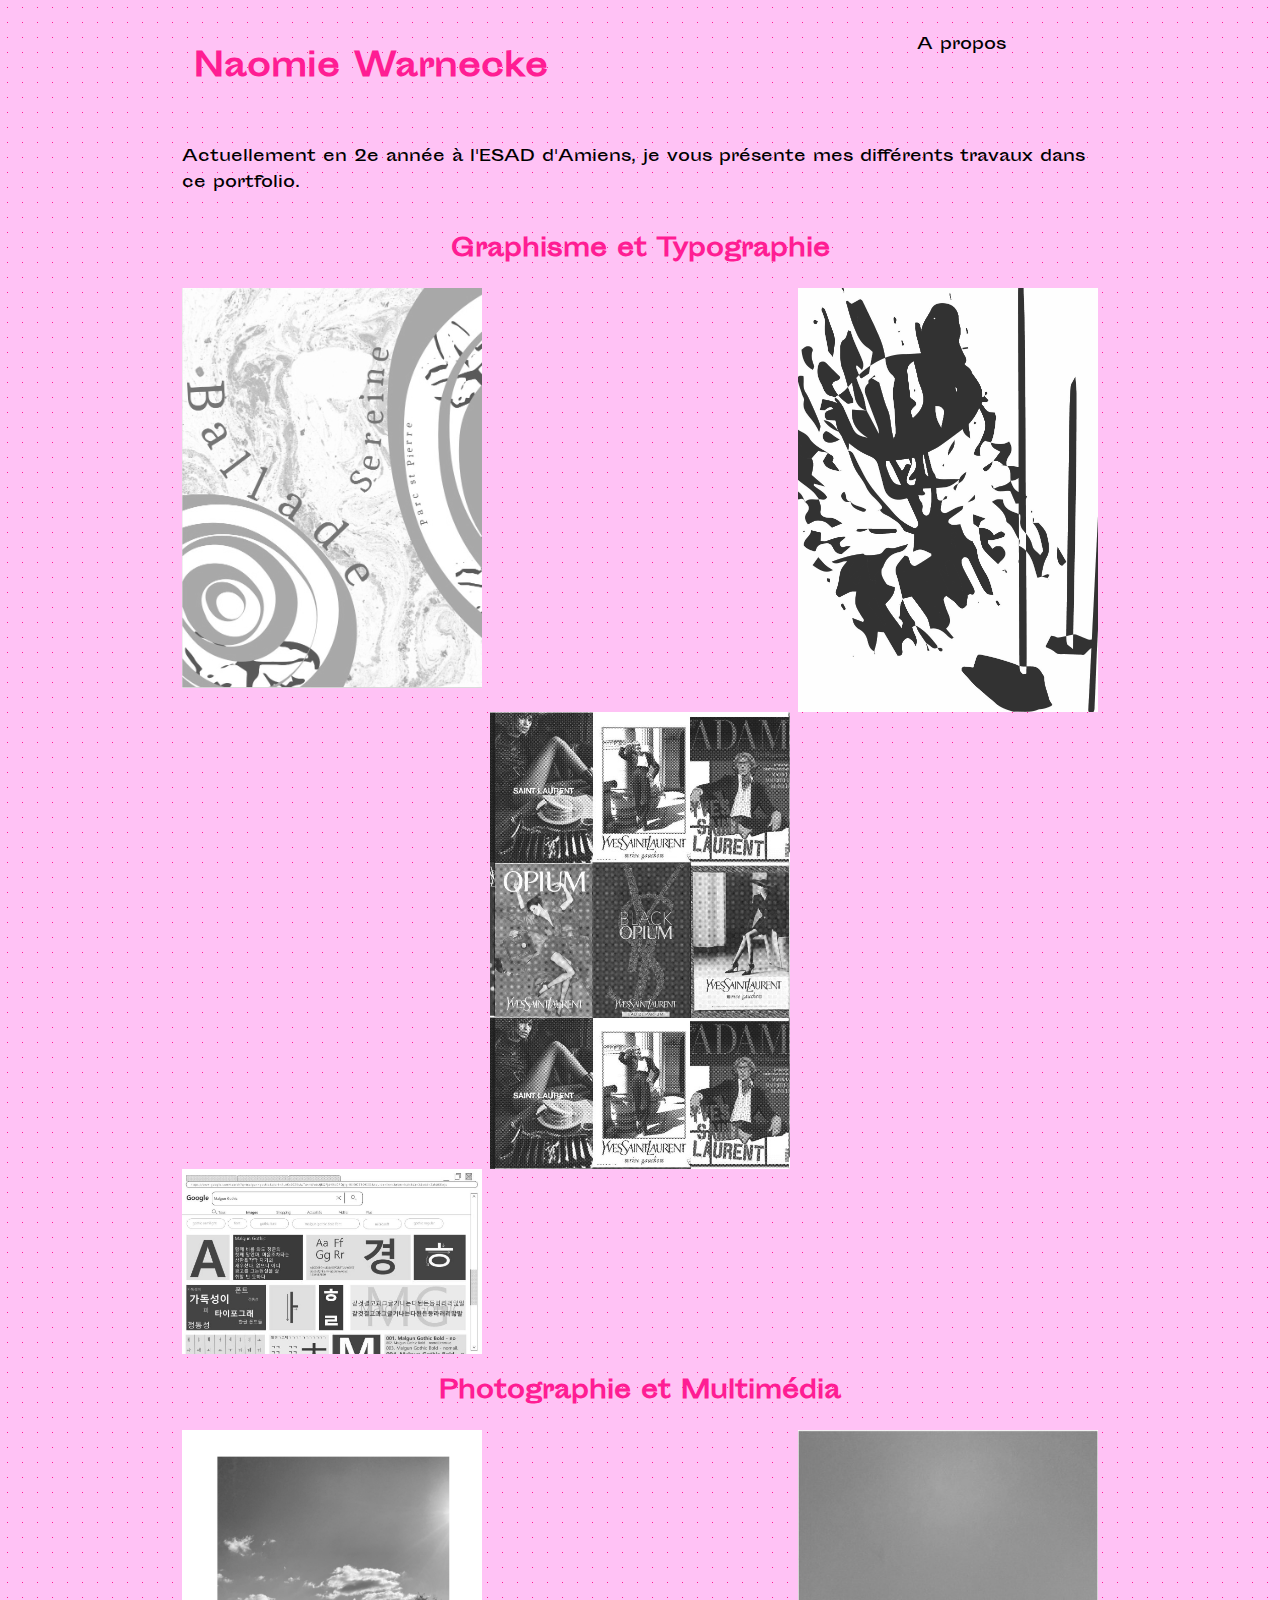
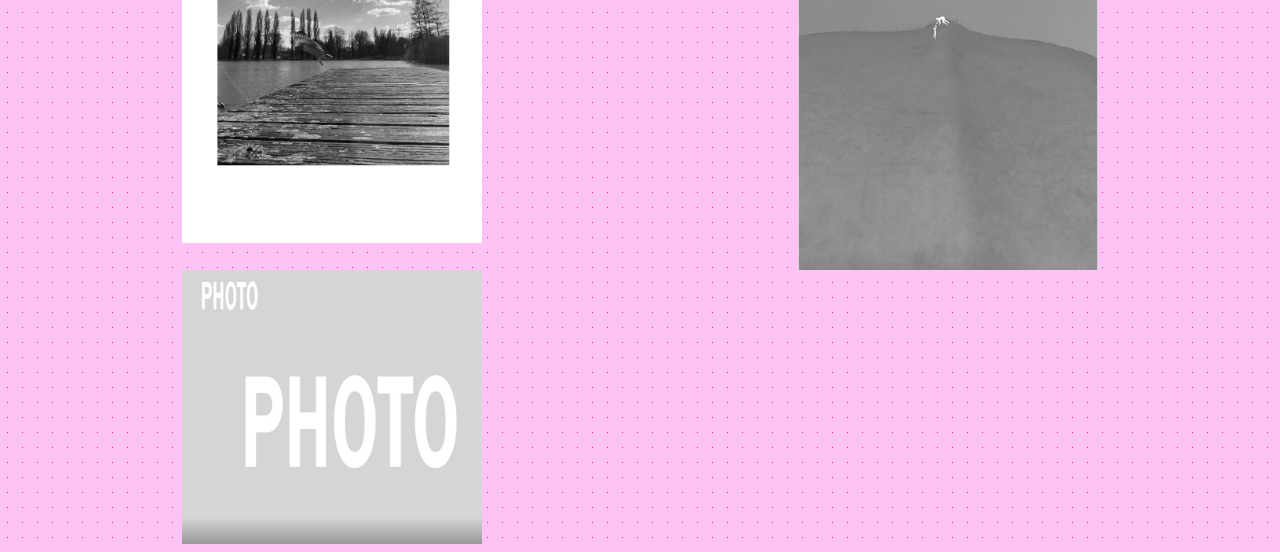
<file: portfolio/index.html>
<!DOCTYPE html>
<html lang="fr">

<head>
    <meta charset="UTF-8">
    <meta http-equiv="X-UA-Compatible" content="IE=edge">
    <meta name="viewport" content="width=device-width, initial-scale=1.0">
    <title>Portfolio-Naomie-Warnecke</title>
    <!-- lien CSS -->
    <link rel="stylesheet" href="style.css">
</head>

<body class="index">
    <h1 class="title">Naomie Warnecke</h1>
    <div class="grid">
            <div class="child"> 
            <p>A propos</p>
            </div>
    </div>
   <p class="desc">Actuellement en 2e année à l'ESAD d'Amiens, 
    je vous présente mes différents travaux dans ce portfolio.
    </p>

    <h2 class="sous-titre">Graphisme et Typographie</h2>

    <a href="balade-sereine.html"><img src="img/affiche-lieu.jpg" alt="Balade Sereine"></a>
    <b></b>
    <a href="a2-composition.html"><img src="img/abstract.jpg" alt="A2"></a>
    <b></b>
    <a href="edition-ysl.html"><img src="img/ysl-couv-int.jpg" alt="Edition YSL"></a>
    <b></b>
    <a class="miniaturespe" href="specimen.html"><img src="img/speciment-img.jpg" alt="Specimen"></a>

    <h2 class="sous-titre">Photographie et Multimédia</h2>

    <a href="histoire-de-paysage.html"><img src="img/histoire de paysage.jpg" alt="Histoire de Paysage"></a>
    <b></b>
    <a href="8-concepts.html"><img src="img/concepts.jpg" alt="8 minis concepts"></a>
    <a class="hori" href="animation.html"><img src="img/anime-mot.jpg" alt="Animation mots" width="300"></a>

</body>

</html>
</file>
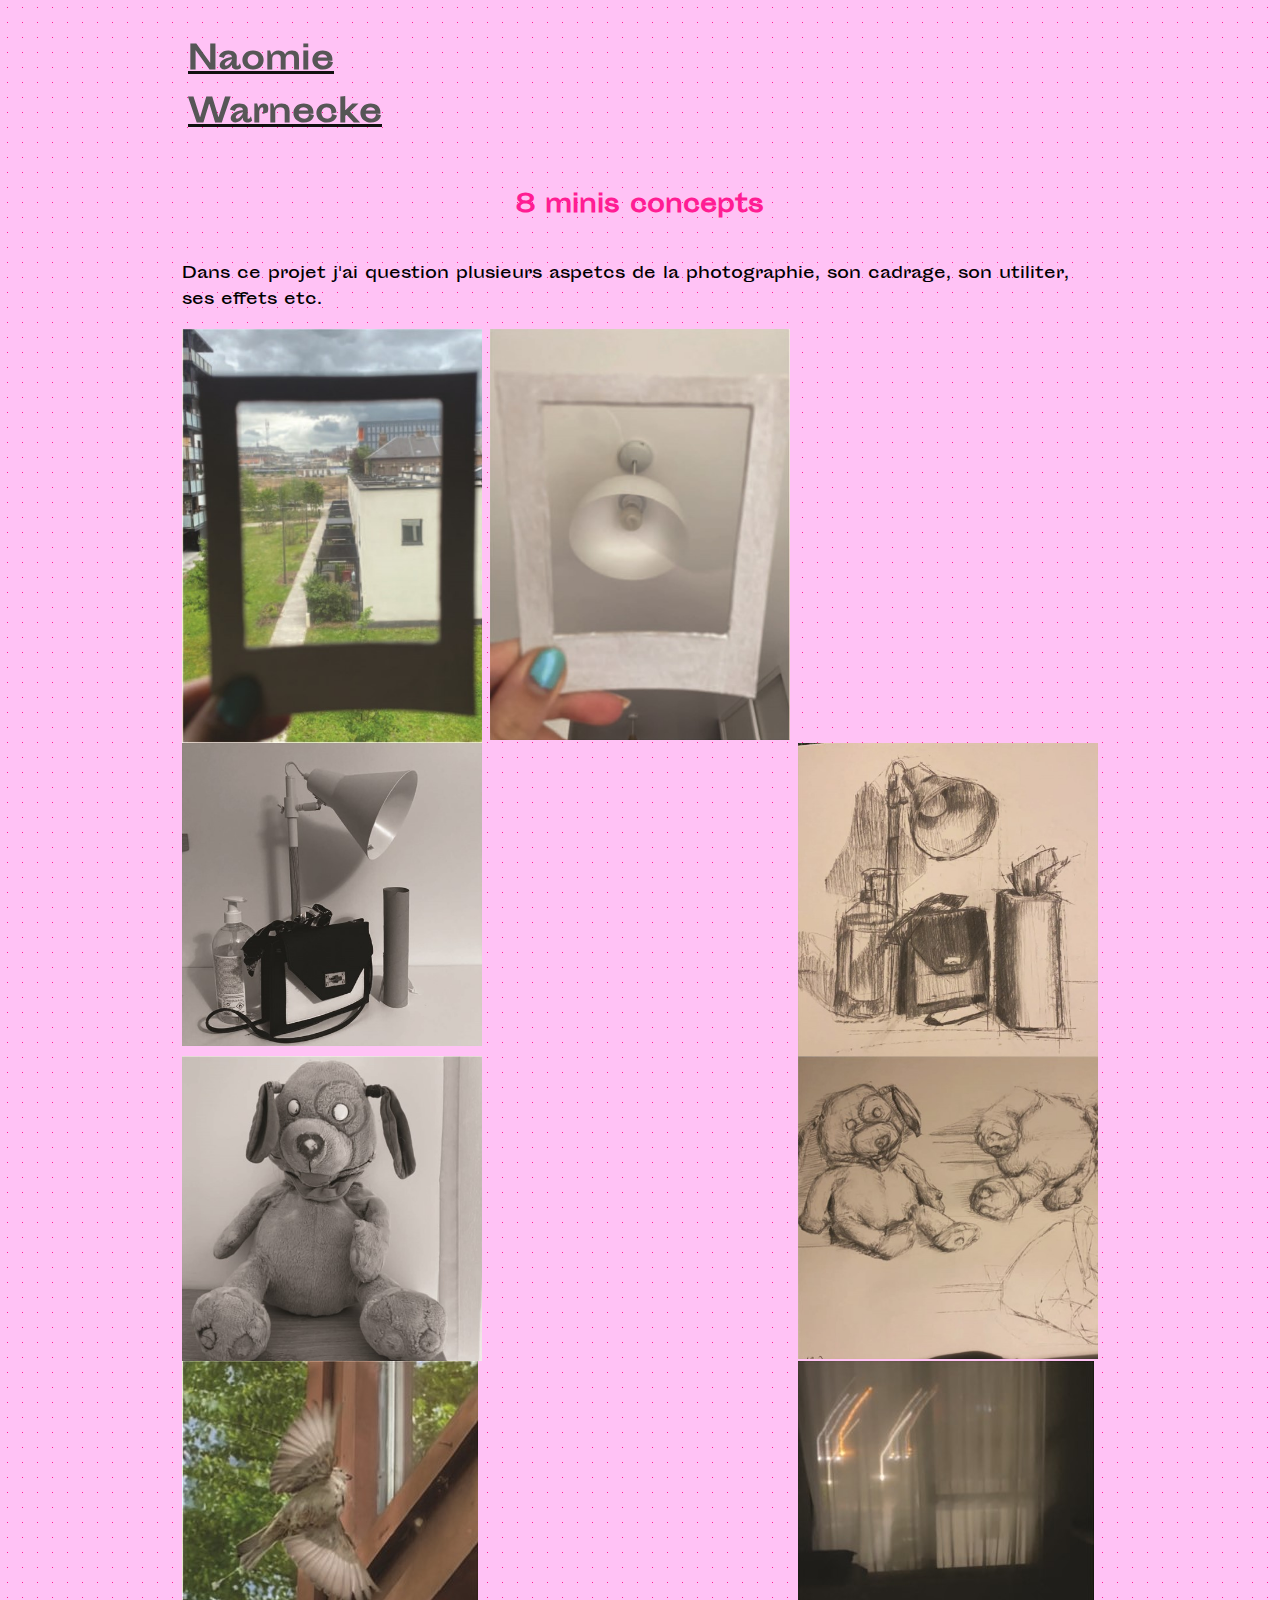
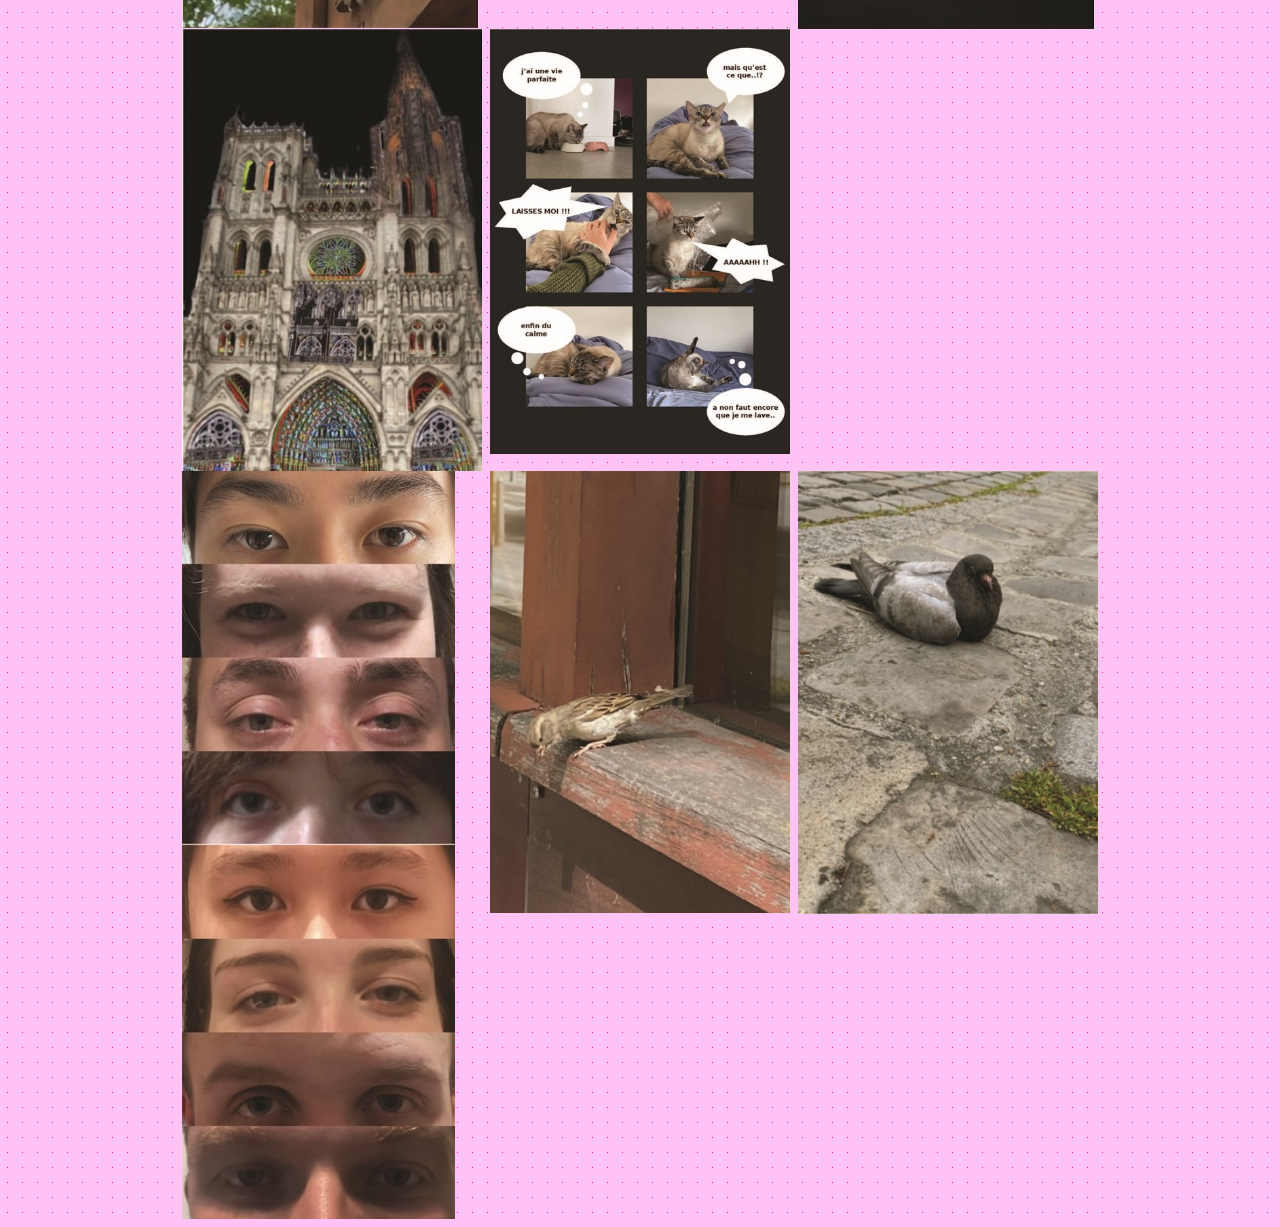
<file: portfolio/8-concepts.html>
<!DOCTYPE html>
<html lang="fr">
<head>
    <meta charset="UTF-8">
    <meta http-equiv="X-UA-Compatible" content="IE=edge">
    <meta name="viewport" content="width=device-width, initial-scale=1.0">
    <title>8 minis concepts</title>
    <link rel="stylesheet" href="style.css">
</head>
<!--description a afficher quand on passe la souri
    8 minis concepts-->
<body class="photo-concepts">
    <a href="index.html">
        <h1 class="title">Naomie Warnecke</h1>
    </a>
    <div class="grid">
        <b></b>
        <div class="child"> <br>
          
        </div>
    </div>

    <h2 class="sous-titre">8 minis concepts</h2>
    <p class="desc">Dans ce projet j'ai question plusieurs aspetcs de la photographie,
        son cadrage, son utiliter, ses effets etc.
    </p>
    
    <img src="img/concept-cadre-1.jpg" alt="photo-concepts">
    <img src="img/concept-cadre-2.jpg" alt="photo-concepts">
    <b></b>
    <img src="img/concept-cadre-3.jpg" alt="photo-concepts">
    <b></b>
    <img src="img/concept-cadre-4.jpg" alt="photo-concepts">
    <img src="img/concept-image-photo-2.jpg" alt="photo-concepts">
    <b></b>
    <img src="img/concept-image-photo-1.jpg" alt="photo-concepts">
    <img src="img/concept-instant-1.jpg" alt="photo-concepts">
    <b></b>
    <img src="img/concept-instant-2.jpg" alt="photo-concepts">

    <img src="img/concept-me.jpg" alt="photo-concepts">
    <img src="img/concept-snow.jpg" alt="photo-concepts">
    <b></b>
    <img src="img/concept-totem.jpg" alt="photo-concepts">
    <img src="img/concept-mort-1.jpg" alt="photo-concepts">
    <img src="img/concept-mort-2.jpg" alt="photo-concepts">


</body>
</html>
</file>
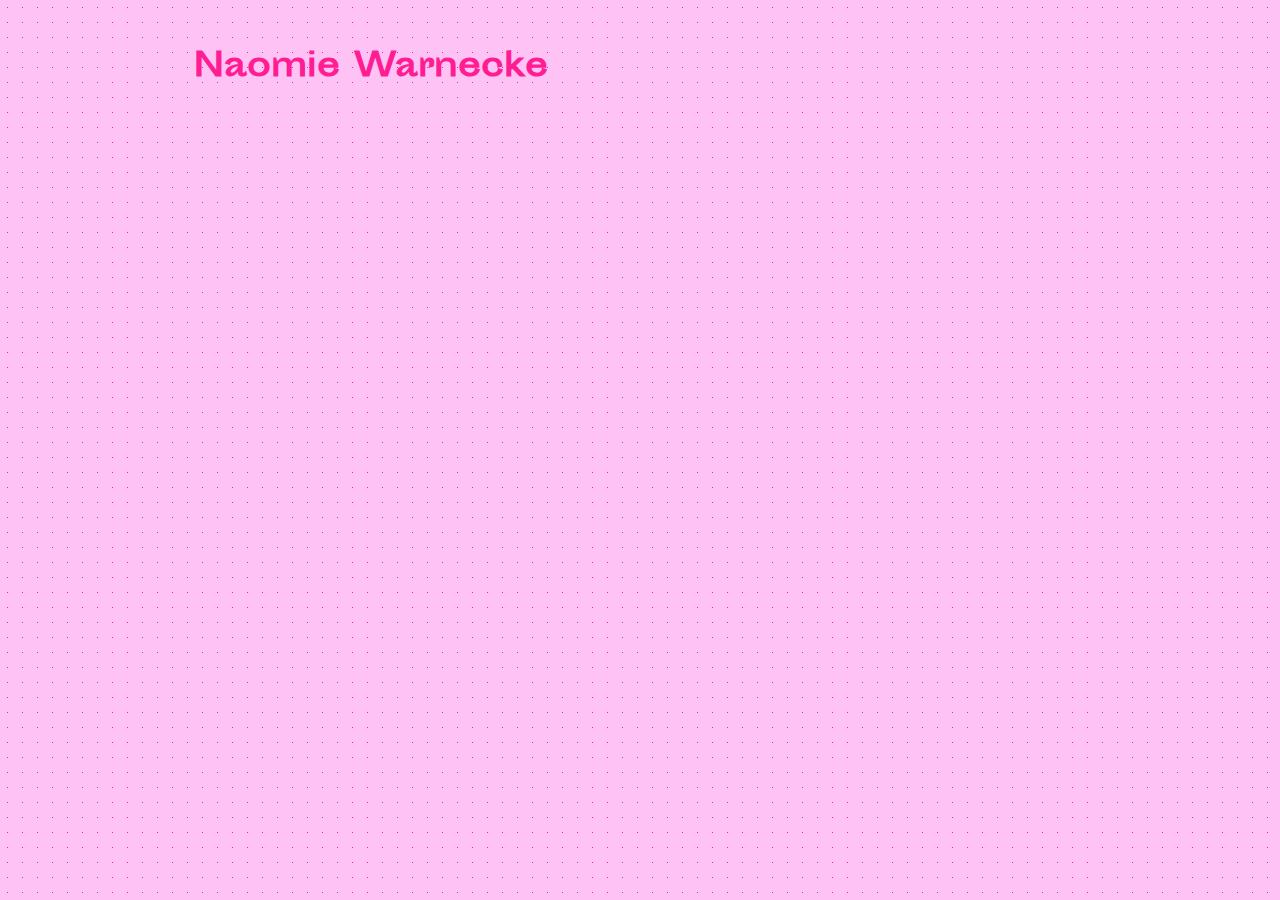
<file: portfolio/a-propos.html>
<!DOCTYPE html>
<html lang="en">
<head>
    <meta charset="UTF-8">
    <meta name="viewport" content="width=device-width, initial-scale=1.0">
    <meta http-equiv="X-UA-Compatible" content="ie=edge">
    <title>A Propos</title>
    <link rel="stylesheet" href="style.css">
</head>
<body class="index">
    <h1 class="title">Naomie Warnecke</h1>
  
</body>
</html>
</file>
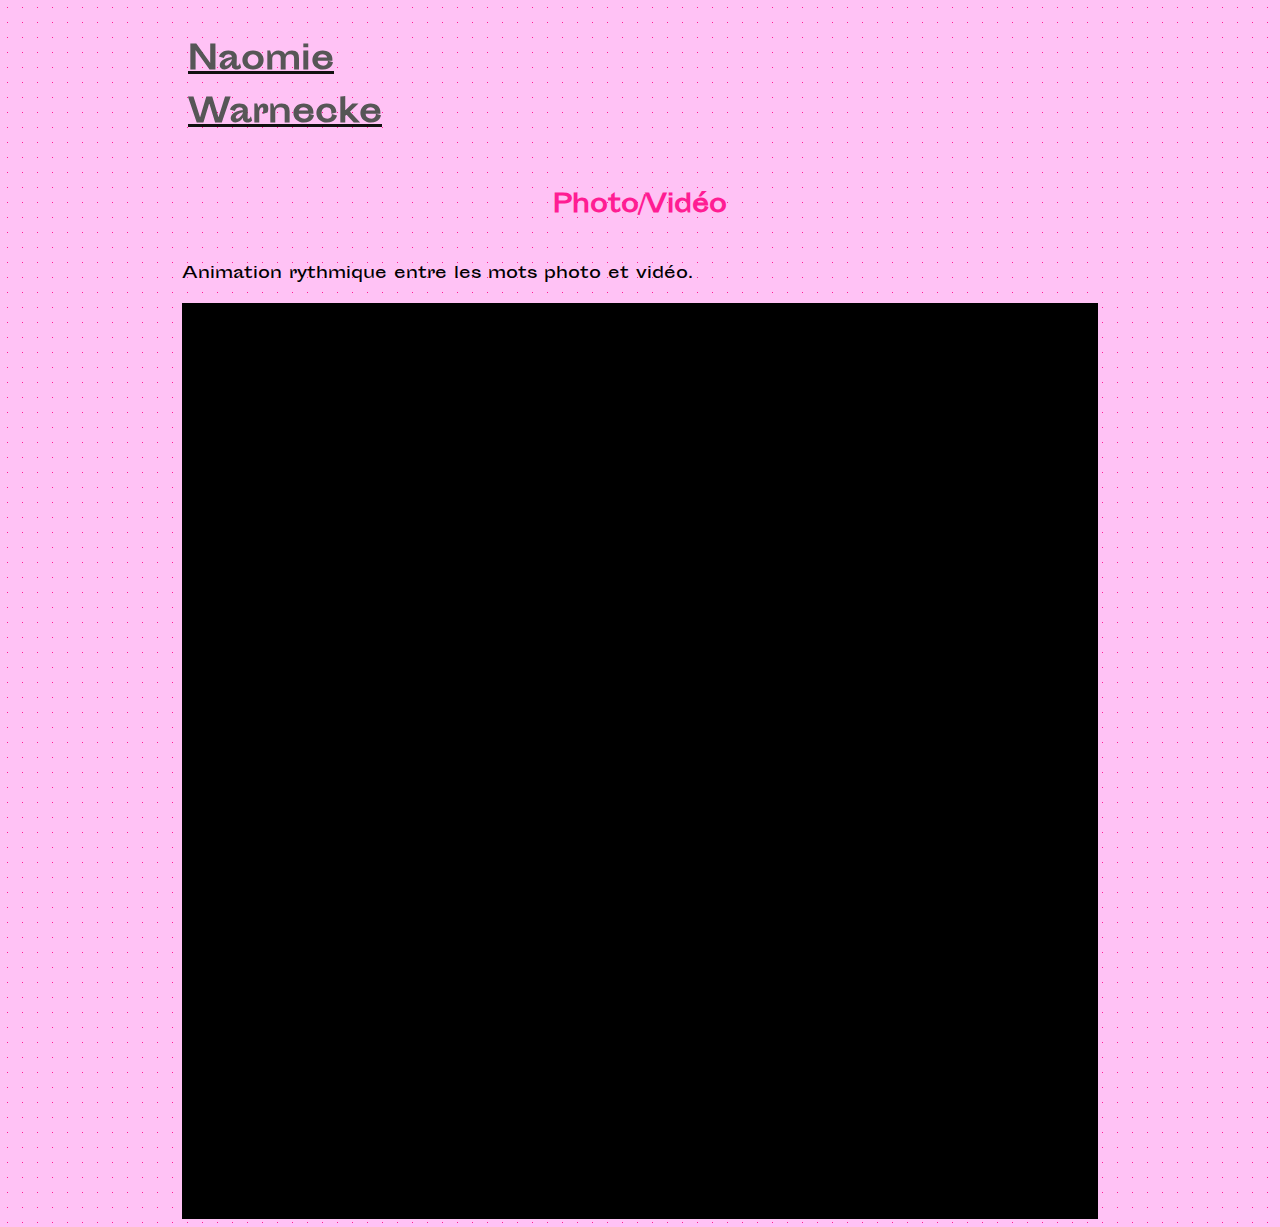
<file: portfolio/animation.html>
<!DOCTYPE html>
<html lang="fr">
<head>
    <meta charset="UTF-8">
    <meta http-equiv="X-UA-Compatible" content="IE=edge">
    <meta name="viewport" content="width=device-width, initial-scale=1.0">
    <title>animation</title>
    <link rel="stylesheet" href="style.css">
</head>
<!--description a afficher quand on passe la souri
    Anilation ritmique : Photo / Video-->
<body>
    <body class="animation">
        <a href="index.html">
            <h1 class="title">Naomie Warnecke</h1>
        </a>
        <div class="grid">
            <b></b>
            <div class="child"> <br>
               
            </div>
        </div>

        <h2 class="sous-titre">Photo/Vidéo</h2>

        <p class="desc">Animation rythmique entre les mots photo et vidéo.</p>

        <video class="video" src="img/animation.m4v"></video>
    
</body>
</html>
</file>
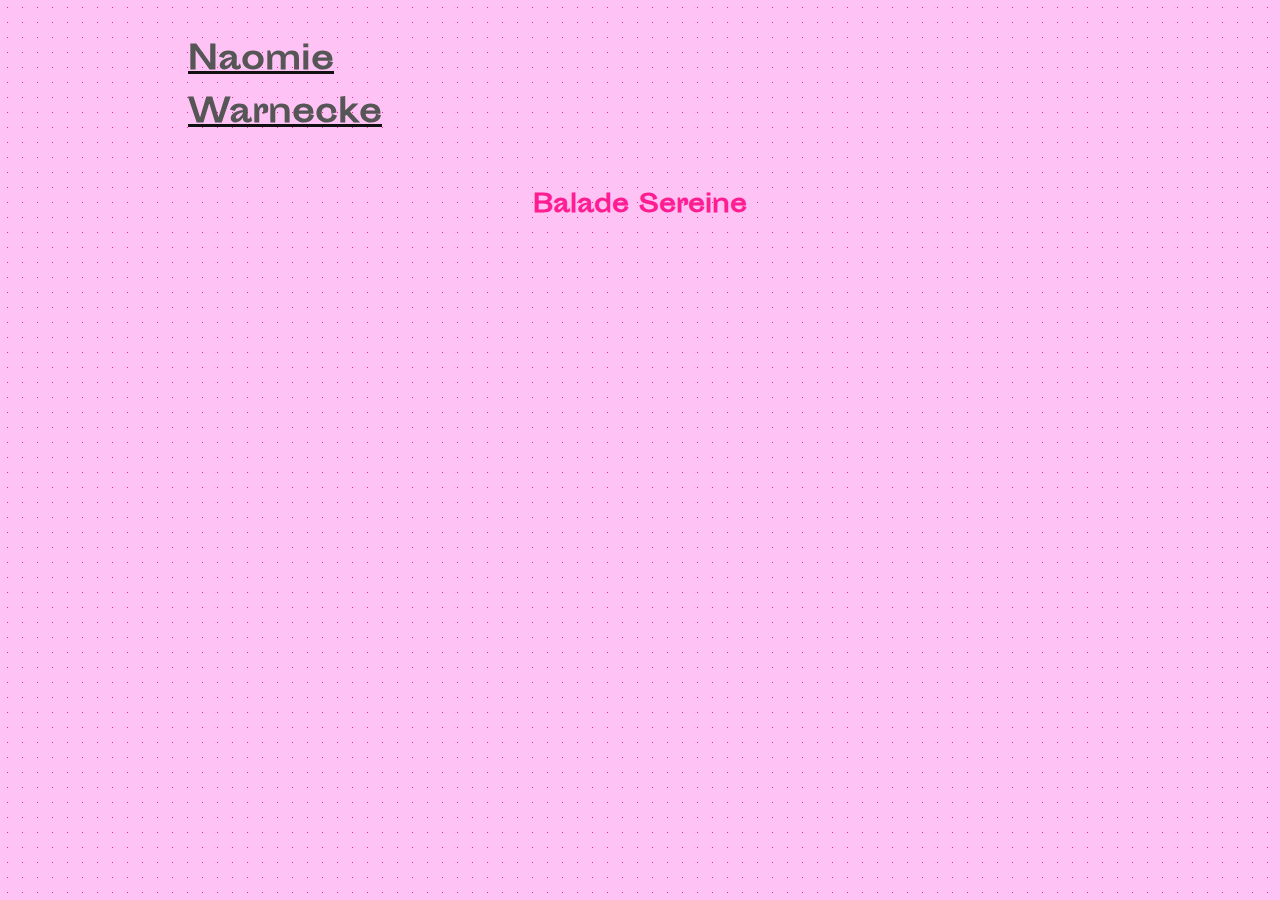
<file: portfolio/balade-sereine.html>
<!DOCTYPE html>
<html lang="fr">
<head>
    <meta charset="UTF-8">
    <meta name="viewport" content="width=device-width, initial-scale=1.0">
    <meta http-equiv="X-UA-Compatible" content="ie=edge">
    <title>Instalation</title>
    <link rel="stylesheet" href="style.css">
</head>
<!--description a afficher quand on passe la souri
    Instalation : Balade Sereine-->
<body class="balade-sereine">
        <a href="index.html"><h1 class="title">Naomie Warnecke</h1></a>
        <div class="grid">
            <b></b>
            <div class="child"> <br>
               
               <!--prendre photo du projet-->
            </div>
        </div>
<h2 class="sous-titre">Balade Sereine</h2>

</body>
</html>
</file>
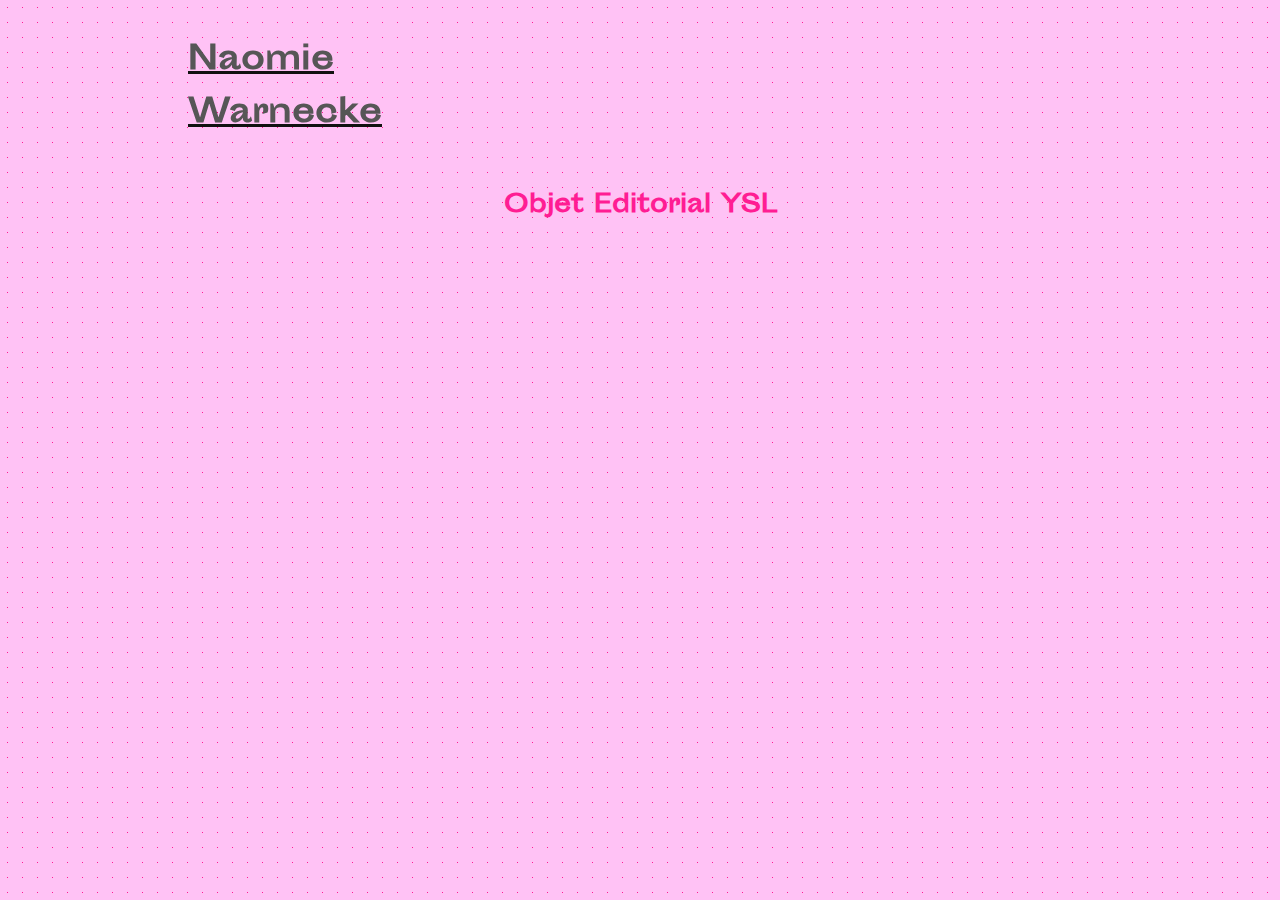
<file: portfolio/edition-ysl.html>
<!DOCTYPE html>
<html lang="fr">
<head>
    <meta charset="UTF-8">
    <meta name="viewport" content="width=device-width, initial-scale=1.0">
    <meta http-equiv="X-UA-Compatible" content="ie=edge">
    <title>Edition YSL</title>
    <link rel="stylesheet" href="style.css">
</head>
<!--description a afficher quand on passe la souri
    Objet editorial : Yves Saint Laurent-->
<body class="edition-ysl">
        <a href="index.html"><h1 class="title">Naomie Warnecke</h1></a>
        <div class="grid">
            <b></b>
            <div class="child"> <br>
                
                <!--prendre photo du projet-->
               
            </div>
        </div>
<h2 class="sous-titre">Objet Editorial YSL</h2>   
</body>
</html>
</file>
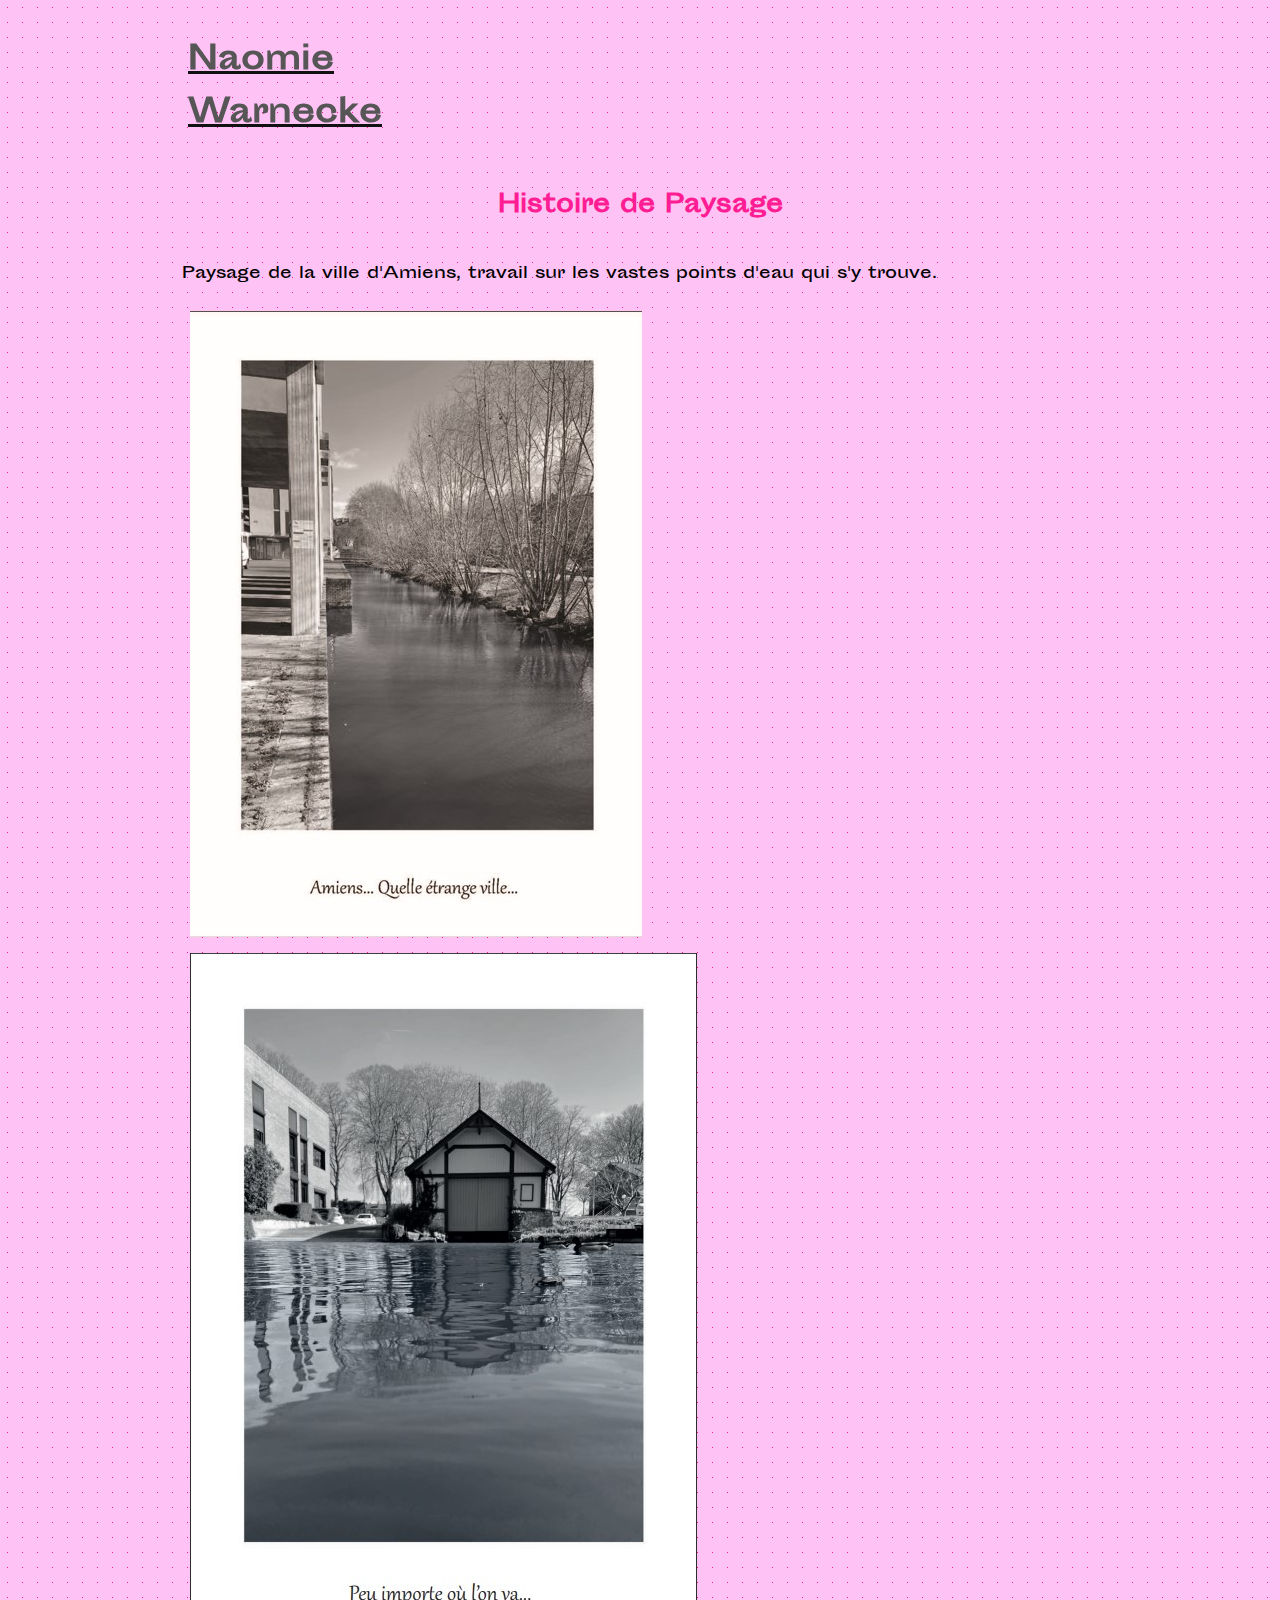
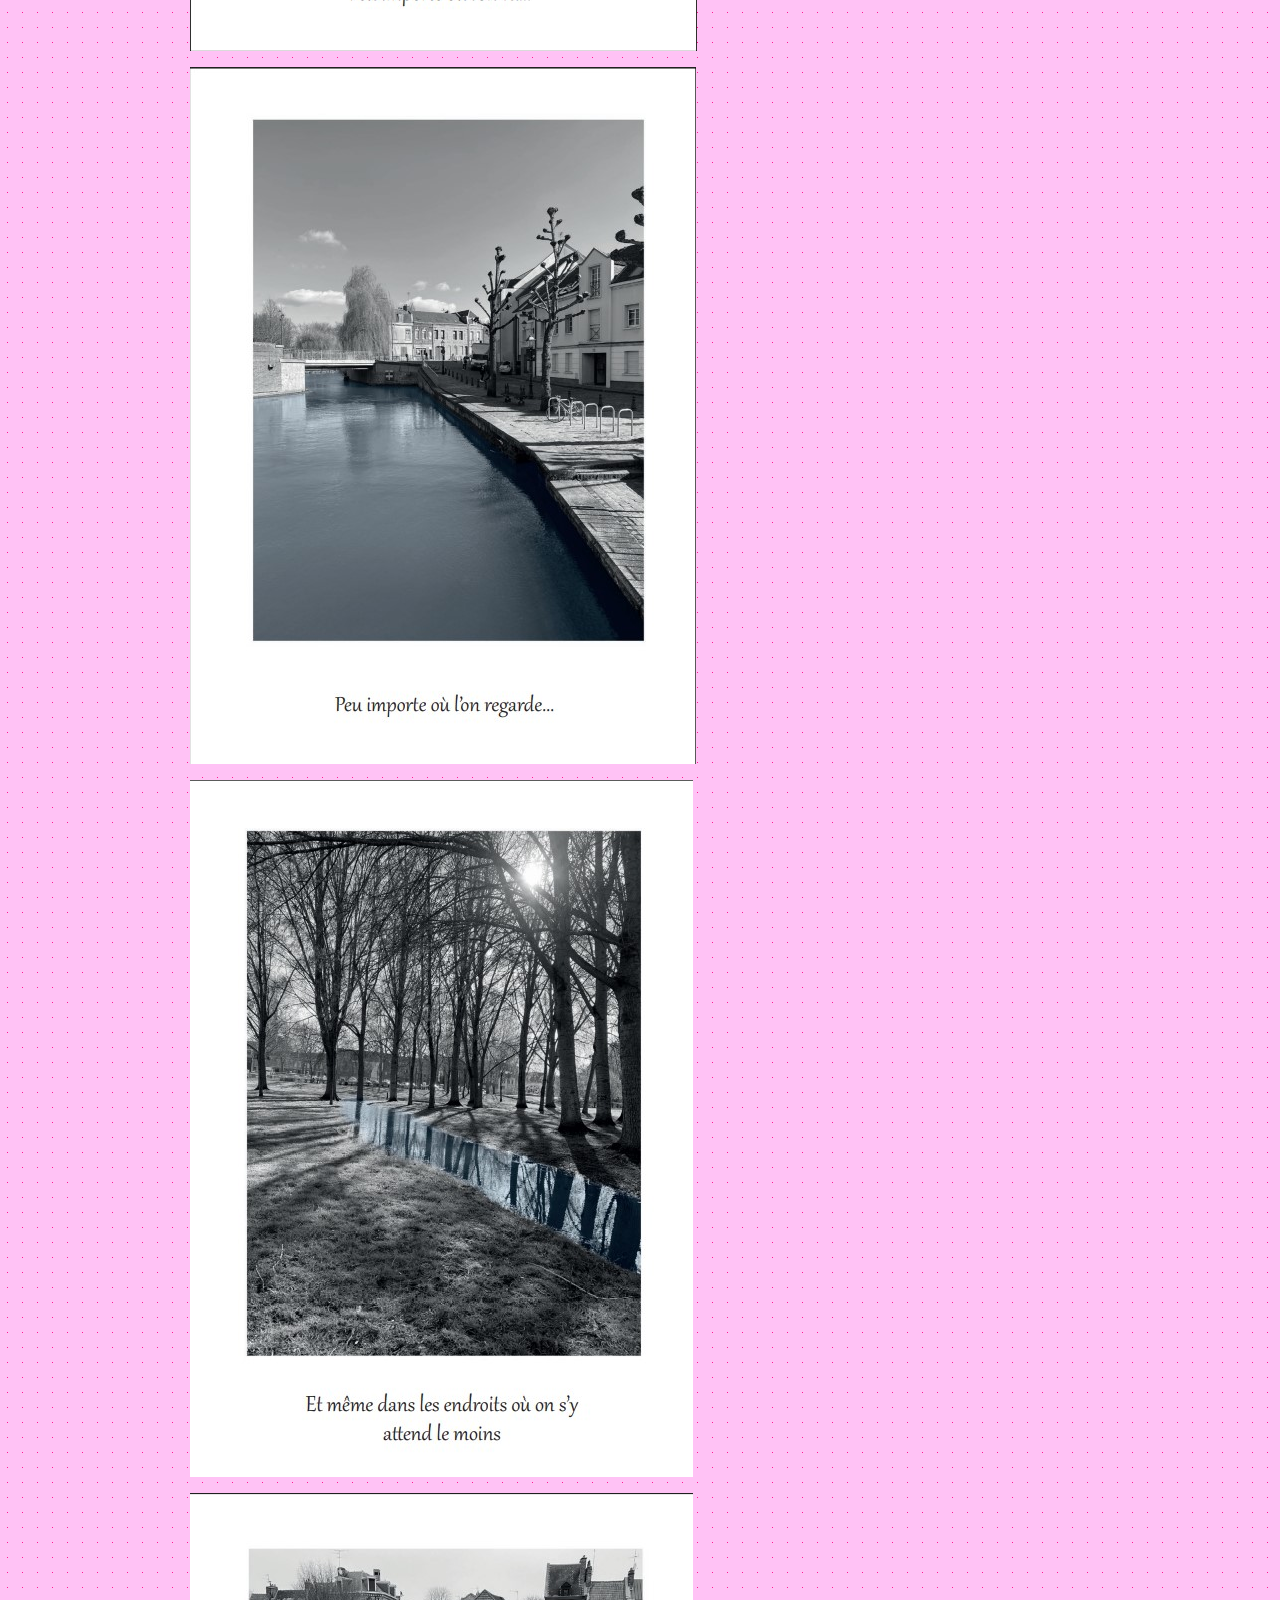
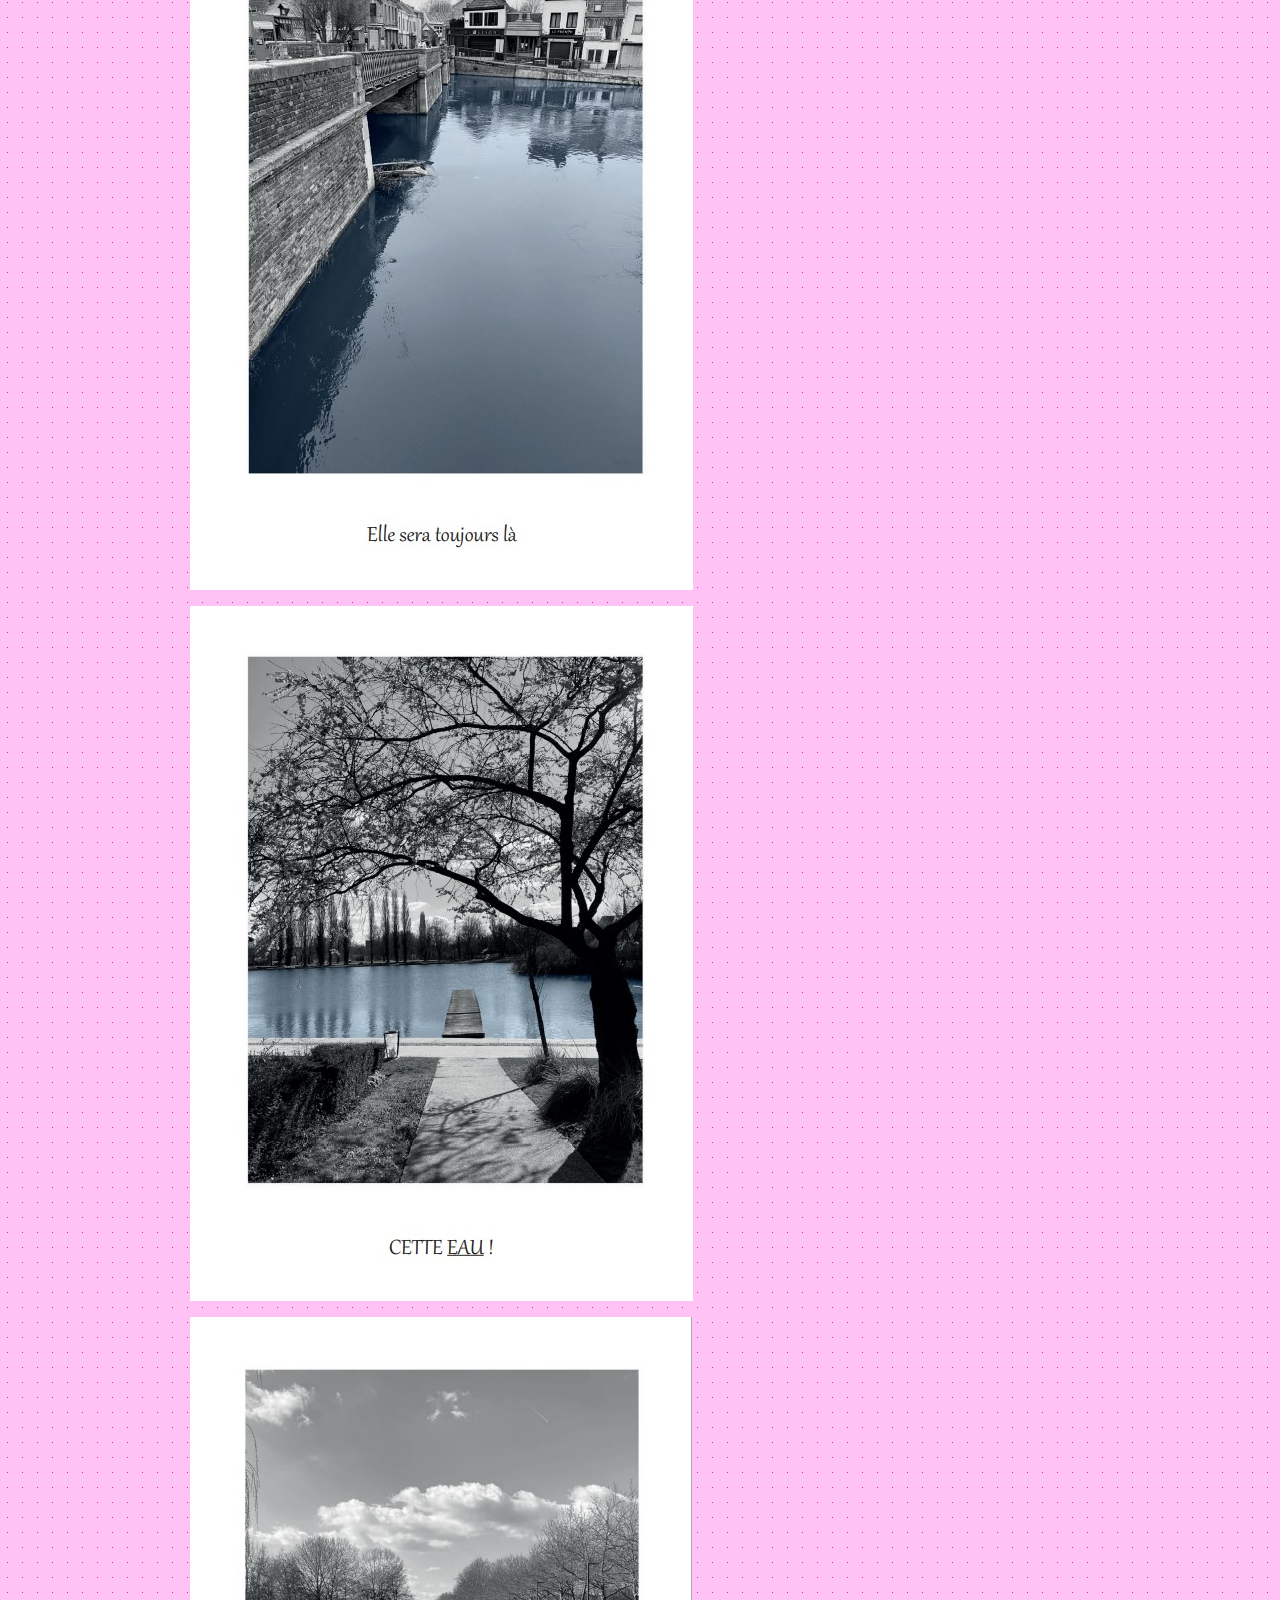
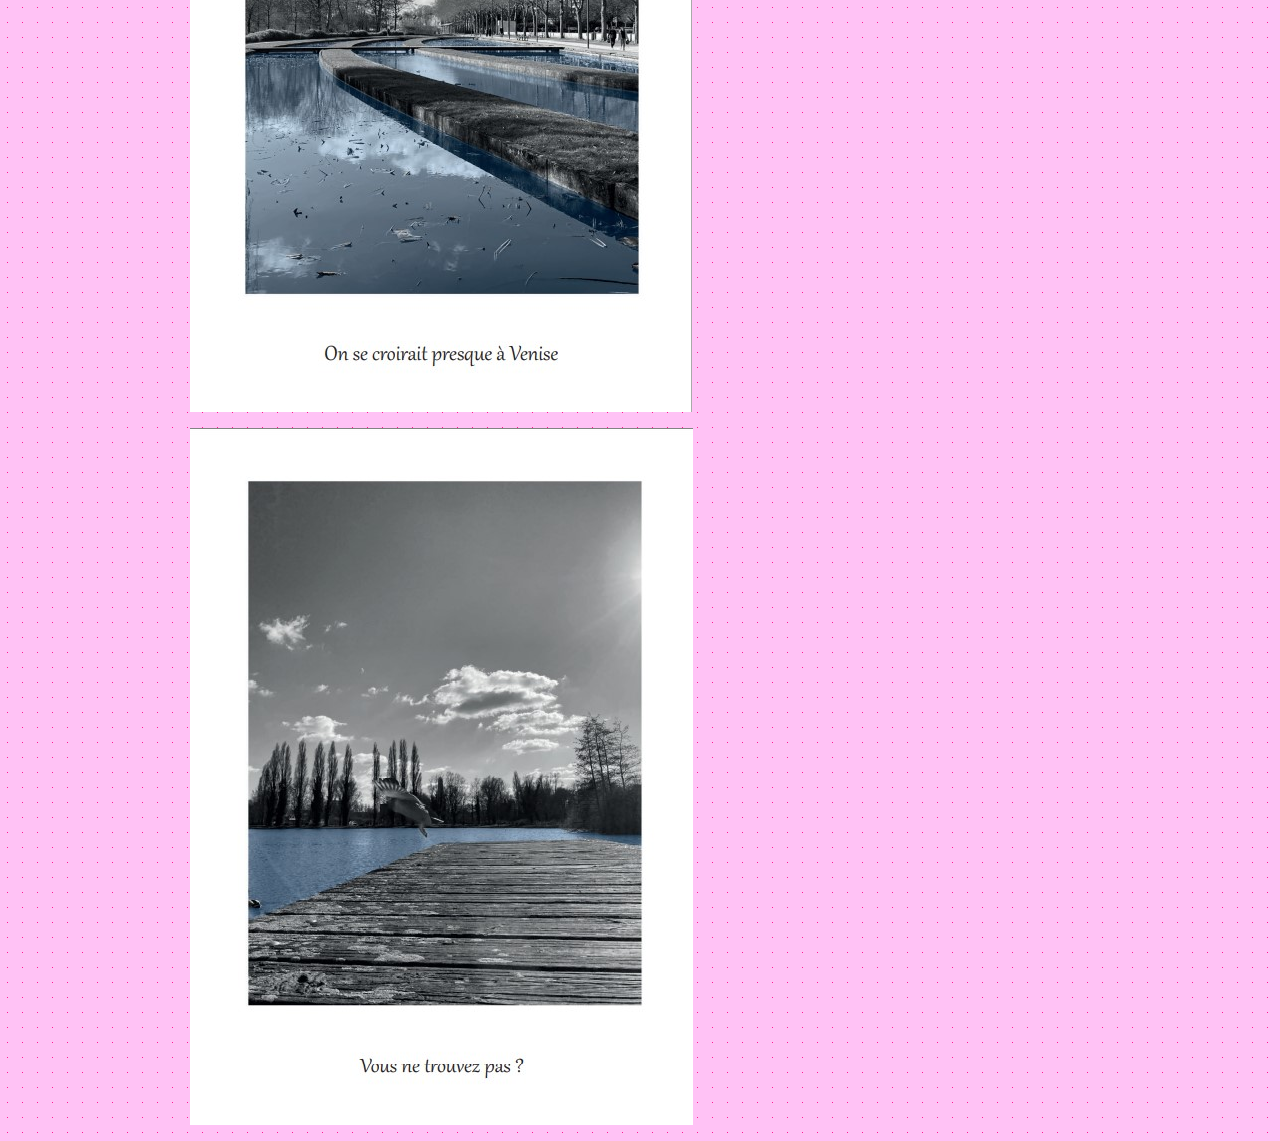
<file: portfolio/histoire-de-paysage.html>
<!DOCTYPE html>
<html lang="fr">

<head>
    <meta charset="UTF-8">
    <meta http-equiv="X-UA-Compatible" content="IE=edge">
    <meta name="viewport" content="width=device-width, initial-scale=1.0">
    <title>Histoire de Paysage</title>
    <link rel="stylesheet" href="style.css">
</head>
 <!--description a afficher quand on passe la souri
    Histoire de Paysage : L'eau envahisante-->
<body class="photo-paysage">
    <a href="index.html">
        <h1 class="title">Naomie Warnecke</h1>
    </a>
    <div class="grid">
        <b></b>
        <div class="child"> <br>
           
        </div>
    </div>
    <h2 class="sous-titre">Histoire de Paysage</h2>

    <p class="desc">Paysage de la ville d'Amiens, travail sur les vastes points d'eau qui s'y trouve.</p>

    <img class="photo-paysage" src="img/hist-paysage-1.jpg" alt="photo-paysage">
    <img class="photo-paysage" src="img/hist-paysage-2.jpg" alt="photo-paysage">
    <img class="photo-paysage" src="img/hist-paysage-3.jpg" alt="photo-paysage">
    <img class="photo-paysage" src="img/hist-paysage-4.jpg" alt="photo-paysage">
    <img class="photo-paysage" src="img/hist-paysage-5.jpg" alt="photo-paysage">
    <img class="photo-paysage" src="img/hist-paysage-6.jpg" alt="photo-paysage">
    <img class="photo-paysage" src="img/hist-paysage-7.jpg" alt="photo-paysage">
    <img class="photo-paysage" src="img/hist-paysage-8.jpg" alt="photo-paysage">

</body>

</html>
</file>
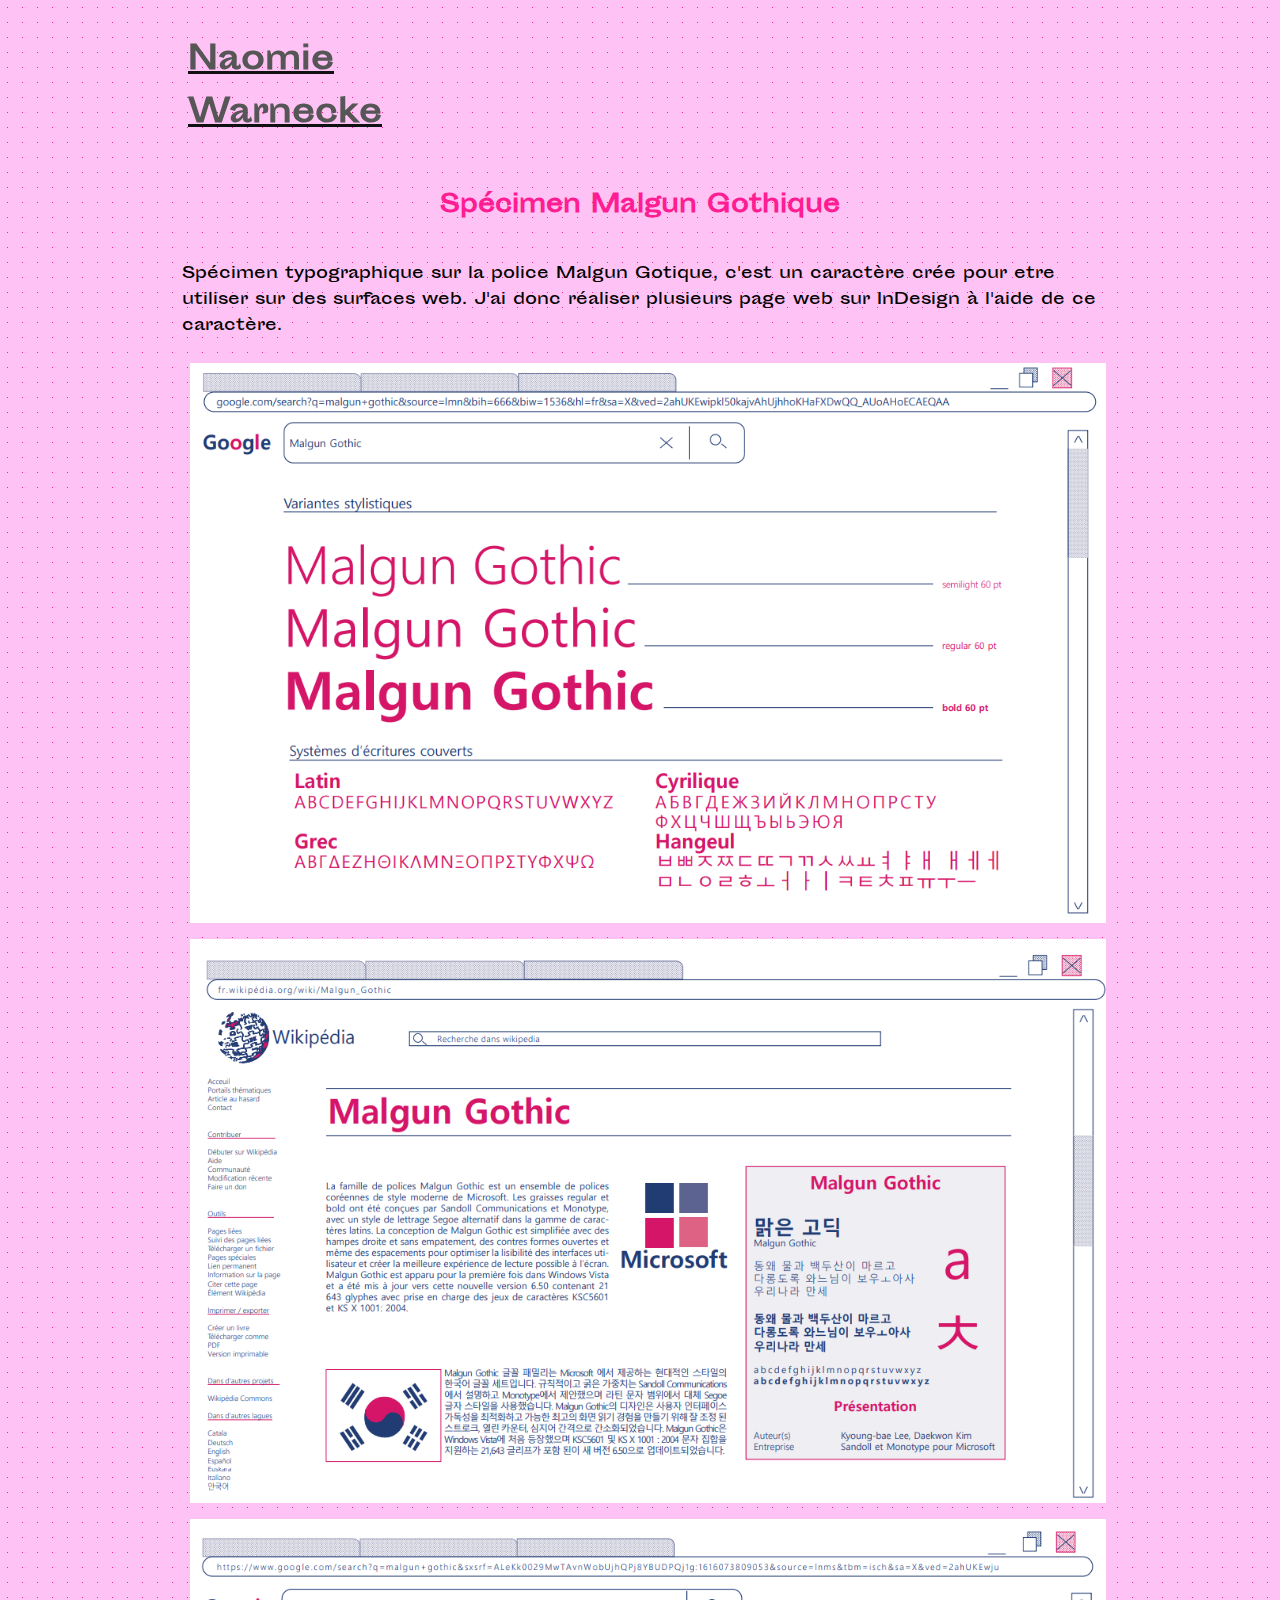
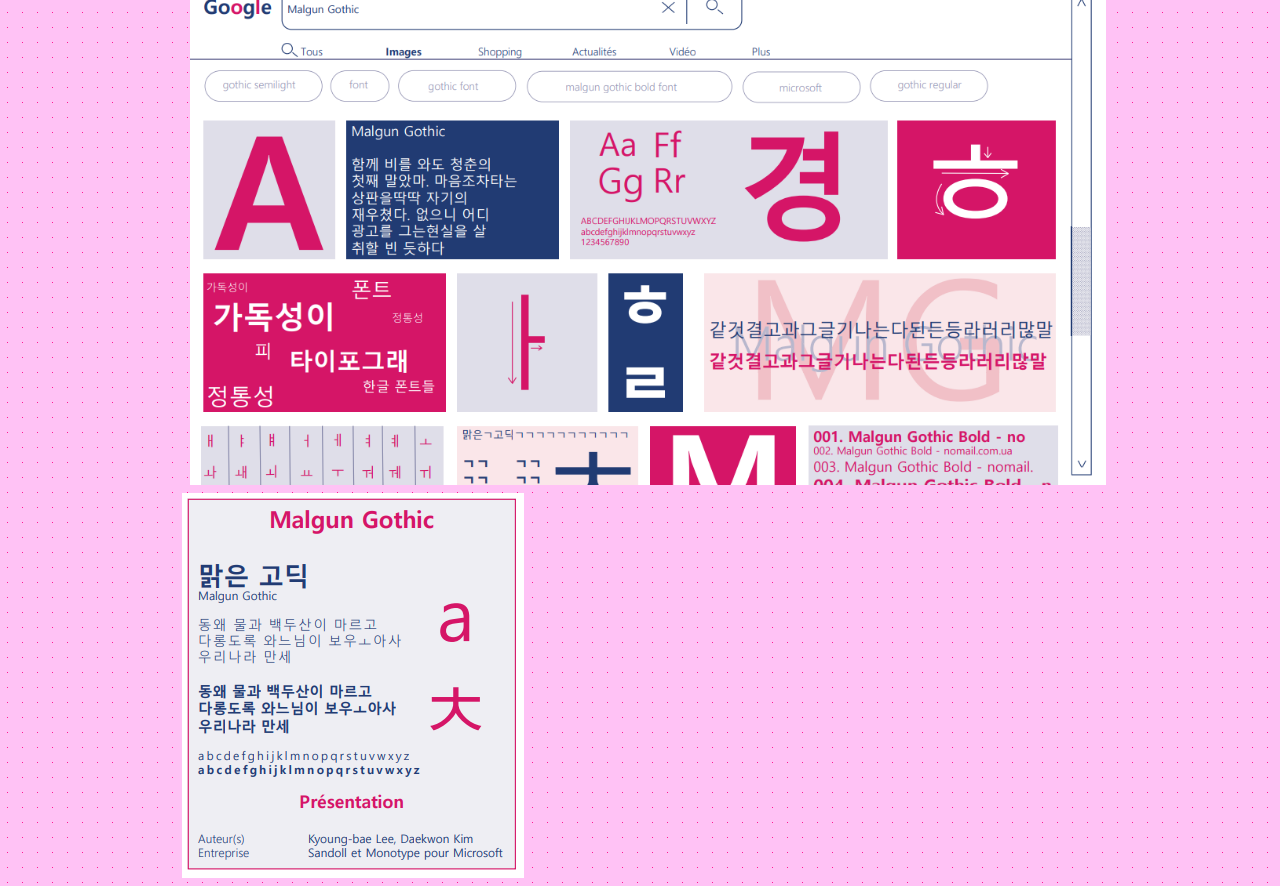
<file: portfolio/specimen.html>
<!DOCTYPE html>
<html lang="en">

<head>
    <meta charset="UTF-8">
    <meta name="viewport" content="width=device-width, initial-scale=1.0">
    <meta http-equiv="X-UA-Compatible" content="ie=edge">
    <title>Spécimen Malgun Gothique</title>
    <link rel="stylesheet" href="style.css">
</head>

<body class="specimen">
    <a href="index.html">
        <h1 class="title">Naomie Warnecke</h1>
    </a>
    <b></b>
    <div class="grid">
        <b></b>
        <div class="child"> <br>
      
        </div>
    </div>

    <h2 class="sous-titre">Spécimen Malgun Gothique</h2>

    <p class="desc">Spécimen typographique sur la police Malgun Gotique, c'est un caractère
        crée pour etre utiliser sur des surfaces web. J'ai donc réaliser plusieurs page web sur
        InDesign à l'aide de ce caractère.
    </p>
    <!--description a afficher quand on passe la souri
    Spécimen typographique : Malgun Gothique-->

    <img class="imgspe" src="img/specimen-google.png" alt="specimen-google">
    <b></b>
    <img class="imgspe" src="img/specimen-wiki.png" alt="specimen-wiki">
    <b></b>
    <img class="imgspe" src="img/specimen-image.png" alt="specimen-image">
    <b></b>
    <img class="imgspezoom" src="img/zoom-wiki.png" alt="specimen-zoom">
</body>

</html>
</file>
<file: portfolio/style.css>
@font-face {
    font-family: "Sporting_Grotesque";
    src: url("Sporting_Grotesque-Regular_web.woff2") format("woff2"),
        url("Sporting_Grotesque-Regular_web.woff") format("woff");
}

body {
    font-family: "Sporting_Grotesque", sans-serif;
    opacity: 1;
    background-image: radial-gradient(#ff1d93 0.75px, #ffc2f5 0.75px);
    background-size: 15px 15px;
    display: grid;
    grid-template-columns: repeat(3, 300px);
    margin-bottom: 8px;
    margin-right: 8px;
    grid-column-gap: 8px;
    justify-content: center;

}

a.hori {
    display: grid;
    grid-column: 1/4
}

p.desc {
    display: grid;
    grid-column: 1/4
}

.grid {
    display: grid;
    grid-template-columns: repeat(1, 200px);
    grid-template-rows: 1/4;
    margin: 8px;
    gap: 8px;
}

soustitre {
    grid-column: 1/4
}

.child {
    grid-column-start: 1/-1;
    text-align: right;
    display: grid
}

h1 {
    padding: 2%;
    grid-column: 1/3;
    color: #ff1d93
}

.graphisme-typo,
.photo-multi {
    grid-column: 1/4;
    text-align: center;
}

h2 {
    text-align: center;
    margin: 2%;
    grid-column: 1/4;
    color: #ff1d93
}

img {
    max-width: 100%;
    height: auto;
    display: block;
}

.imgspe {
    max-width: 100%;
    height: auto;
    grid-column: 1/4;
    margin: 8px;
    margin-right: 8px;
}

.imgspezoom {
    grid-column: 1/4;
}

.specimenimg {
    grid-column: 1/4;
    text-align: center;
}

.descsep {
    grid-column: 1/4;
    text-align: center;
    font-size: 16px;
}

.compo-abstraite {
    max-width: 100%;
    height: auto;
    grid-column: 1/4;
    margin: 8px;
    margin-right: 8px;
}

.compo-abstraite {
    display: block;
    max-width: 100%;
    height: auto;
}

.photo-paysage {
    display: grid;
    max-width: 100%;
    height: auto;
    grid-column: 1/4;
    margin: 8px;
    margin-right: 8px;
}

.photo-concepts {
    display: grid;
    max-width: 100%;
    height: auto;
    grid-column: 1/4;
    margin: 8px;
    margin-right: 8px;
}

.video {
    /*video in repeat*/
    display: grid;
    max-width: 100%;
    height: auto;
    grid-column: 1/4;
}

.miniaturespe {
    grid-column-end: 1/3;
}

a {
    transition: 0,4s;
    filter: grayscale(1);
}

a:hover{
    filter: none
}
a:hover{
    transform: translateY(-0.50em)
}
</file>
